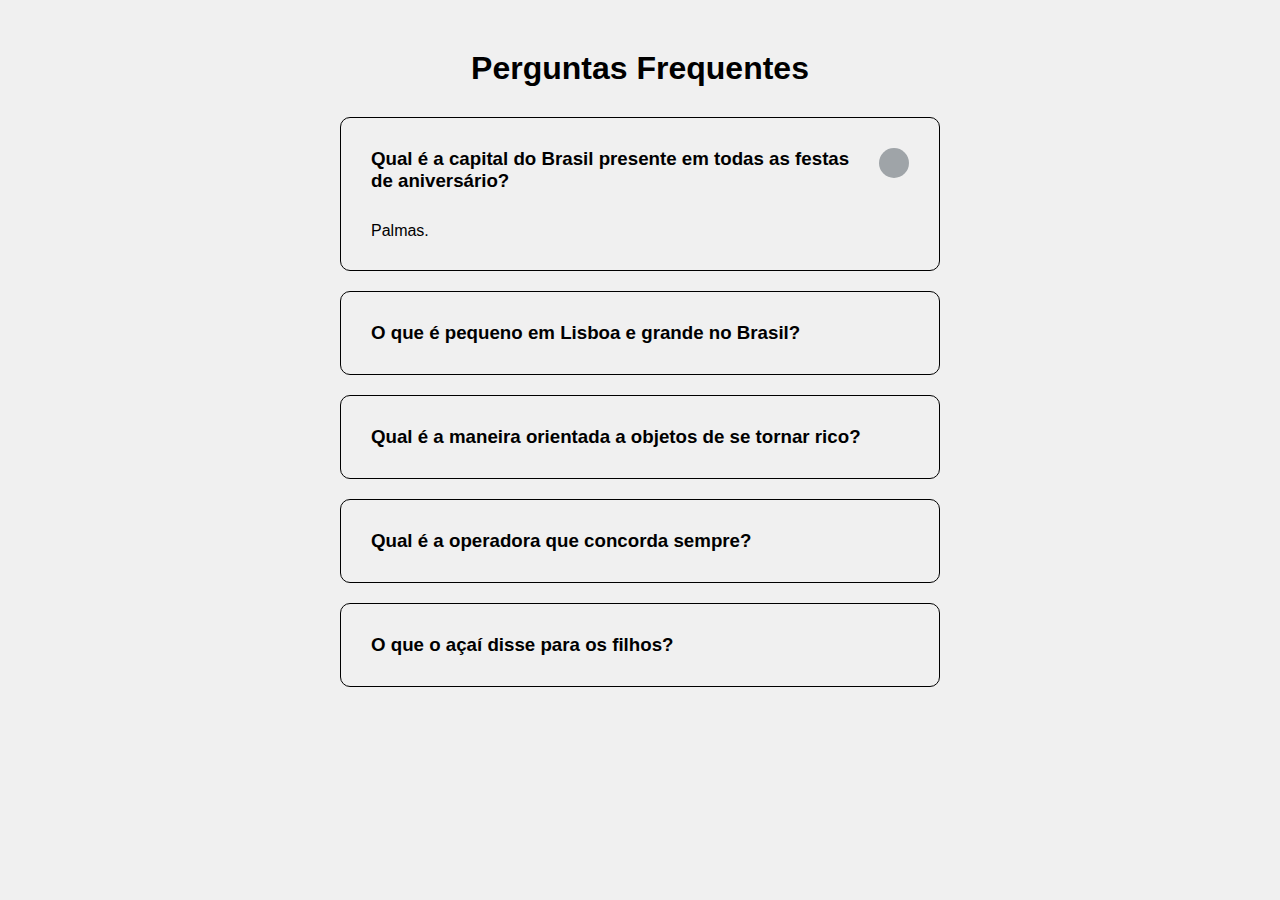
<file: faq/index.html>
<!DOCTYPE html>
<html lang="pt-BR">
  <head>
    <meta charset="UTF-8" />
    <meta name="viewport" content="width=device-width, initial-scale=1.0" />
    <link rel="stylesheet" href="https://cdnjs.cloudflare.com/ajax/libs/font-awesome/5.14.0/css/all.min.css" integrity="sha512-1PKOgIY59xJ8Co8+NE6FZ+LOAZKjy+KY8iq0G4B3CyeY6wYHN3yt9PW0XpSriVlkMXe40PTKnXrLnZ9+fkDaog==" crossorigin="anonymous" />
    <link rel="stylesheet" href="style.css" />
    <title>FAQ</title>
  </head>
  <body>
    <h1>Perguntas Frequentes</h1>
    <div class="faq-container">
      <div class="faq active">
        <h3 class="faq-titulo">
        Qual é a capital do Brasil presente em todas as festas de aniversário?
        </h3>

        <p class="faq-texto">
        Palmas.
        </p>

        <button class="faq-altera">
          <i class="fas fa-chevron-down"></i>
          <i class="fas fa-times"></i>
        </button>
      </div>

      <div class="faq">
        <h3 class="faq-titulo">
        O que é pequeno em Lisboa e grande no Brasil?
        </h3>
        <p class="faq-texto">
        A letra B (minúscula em Lisboa e maiúscula em Brasil).
        </p>
        <button class="faq-altera">
          <i class="fas fa-chevron-down"></i>
          <i class="fas fa-times"></i>
        </button>
      </div>
      
      <div class="faq">
        <h3 class="faq-titulo">
        Qual é a maneira orientada a objetos de se tornar rico?
        </h3>
        <p class="faq-texto">
        Herança.
        </p>
        <button class="faq-altera">
          <i class="fas fa-chevron-down"></i>
          <i class="fas fa-times"></i>
        </button>
      </div>
      
      <div class="faq">
        <h3 class="faq-titulo">
        Qual é a operadora que concorda sempre?
        </h3>
        <p class="faq-texto">
        Claro.
        </p>
        <button class="faq-altera">
          <i class="fas fa-chevron-down"></i>
          <i class="fas fa-times"></i>
        </button>
      </div>
      
      <div class="faq">
        <h3 class="faq-titulo">
        O que o açaí disse para os filhos?
        </h3>
        <p class="faq-texto">
        O último açaí fecha a porta.
        </p>
        <button class="faq-altera">
          <i class="fas fa-chevron-down"></i>
          <i class="fas fa-times"></i>
        </button>
      </div>
    </div>
    <script src="script.js"></script>
  </body>
</html>
</file>
<file: faq/style.css>
* {
  box-sizing: border-box;
}

body {
  font-family: 'Muli', sans-serif;
  background-color: #f0f0f0;
}

h1 {
  margin: 50px 0 30px;
  text-align: center;
}

.faq-container {
  max-width: 600px;
  margin: 0 auto;
}

.faq {
  background-color: transparent;
  border: 1px solid black;
  border-radius: 10px;
  margin: 20px 0;
  padding: 30px;
  position: relative;
  overflow: hidden;
}

.faq.active::before,
.faq.active::after {
  content: '\f075';
  font-family: 'Font Awesome 5 Free';
  color: #2ecc71;
  font-size: 7rem;
  position: absolute;
  opacity: 0.2;
  top: 20px;
  left: 20px;
  z-index: 0;
}

.faq.active::before {
  color: #3498db;
  top: -10px;
  left: -30px;
  transform: rotateY(180deg);
}

.faq-titulo {
  margin: 0 35px 0 0;
}

.faq-texto {
  display: none;
  margin: 30px 0 0;
}

.faq.active .faq-texto {
  display: block;
}

.faq-altera {
  background-color: transparent;
  border: 0;
  border-radius: 50%;
  cursor: pointer;
  display: flex;
  align-items: center;
  justify-content: center;
  font-size: 16px;
  padding: 0;
  position: absolute;
  top: 30px;
  right: 30px;
  height: 30px;
  width: 30px;
}

.faq-altera:focus {
  outline: 0;
}

.faq-altera .fa-times {
  display: none;
}

.faq.active .faq-altera .fa-times {
  color: #fff;
  display: block;
}

.faq.active .faq-altera .fa-chevron-down {
  display: none;
}

.faq.active .faq-altera {
  background-color: #9fa4a8;
}
</file>
